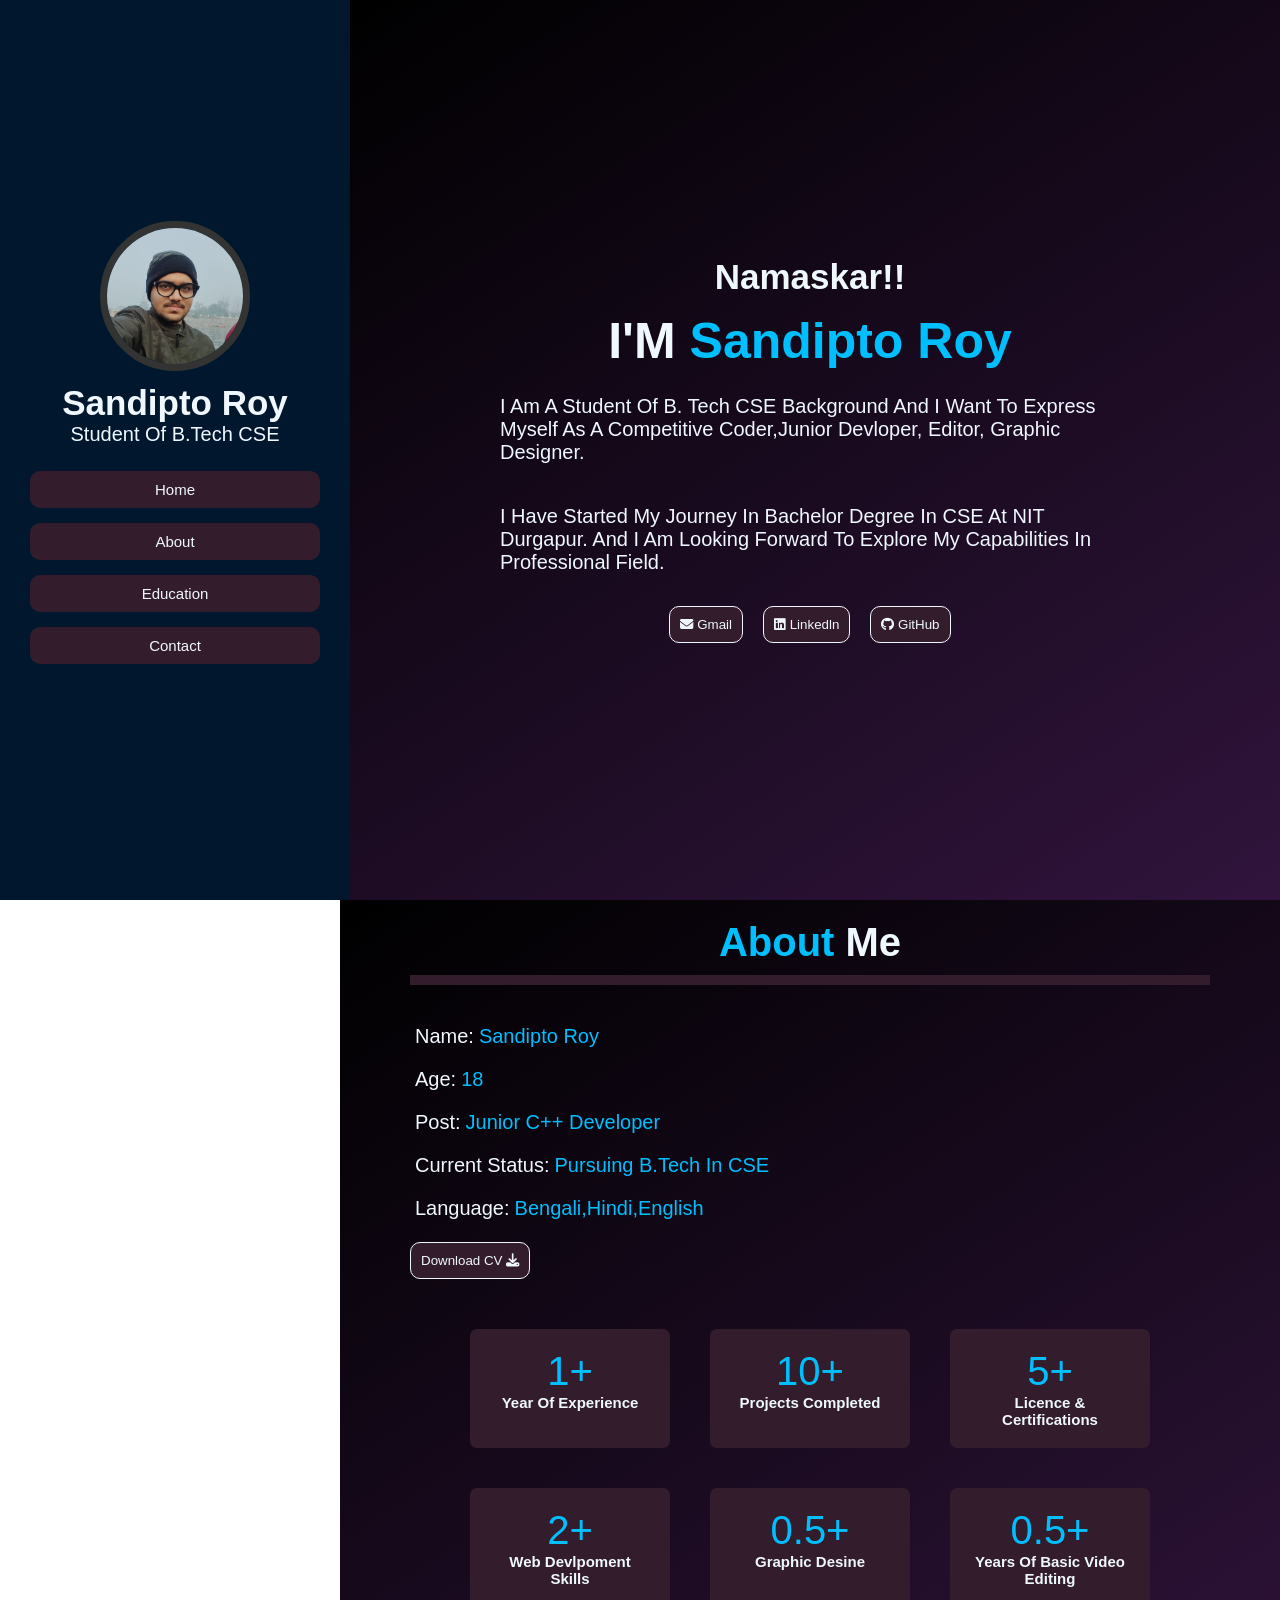
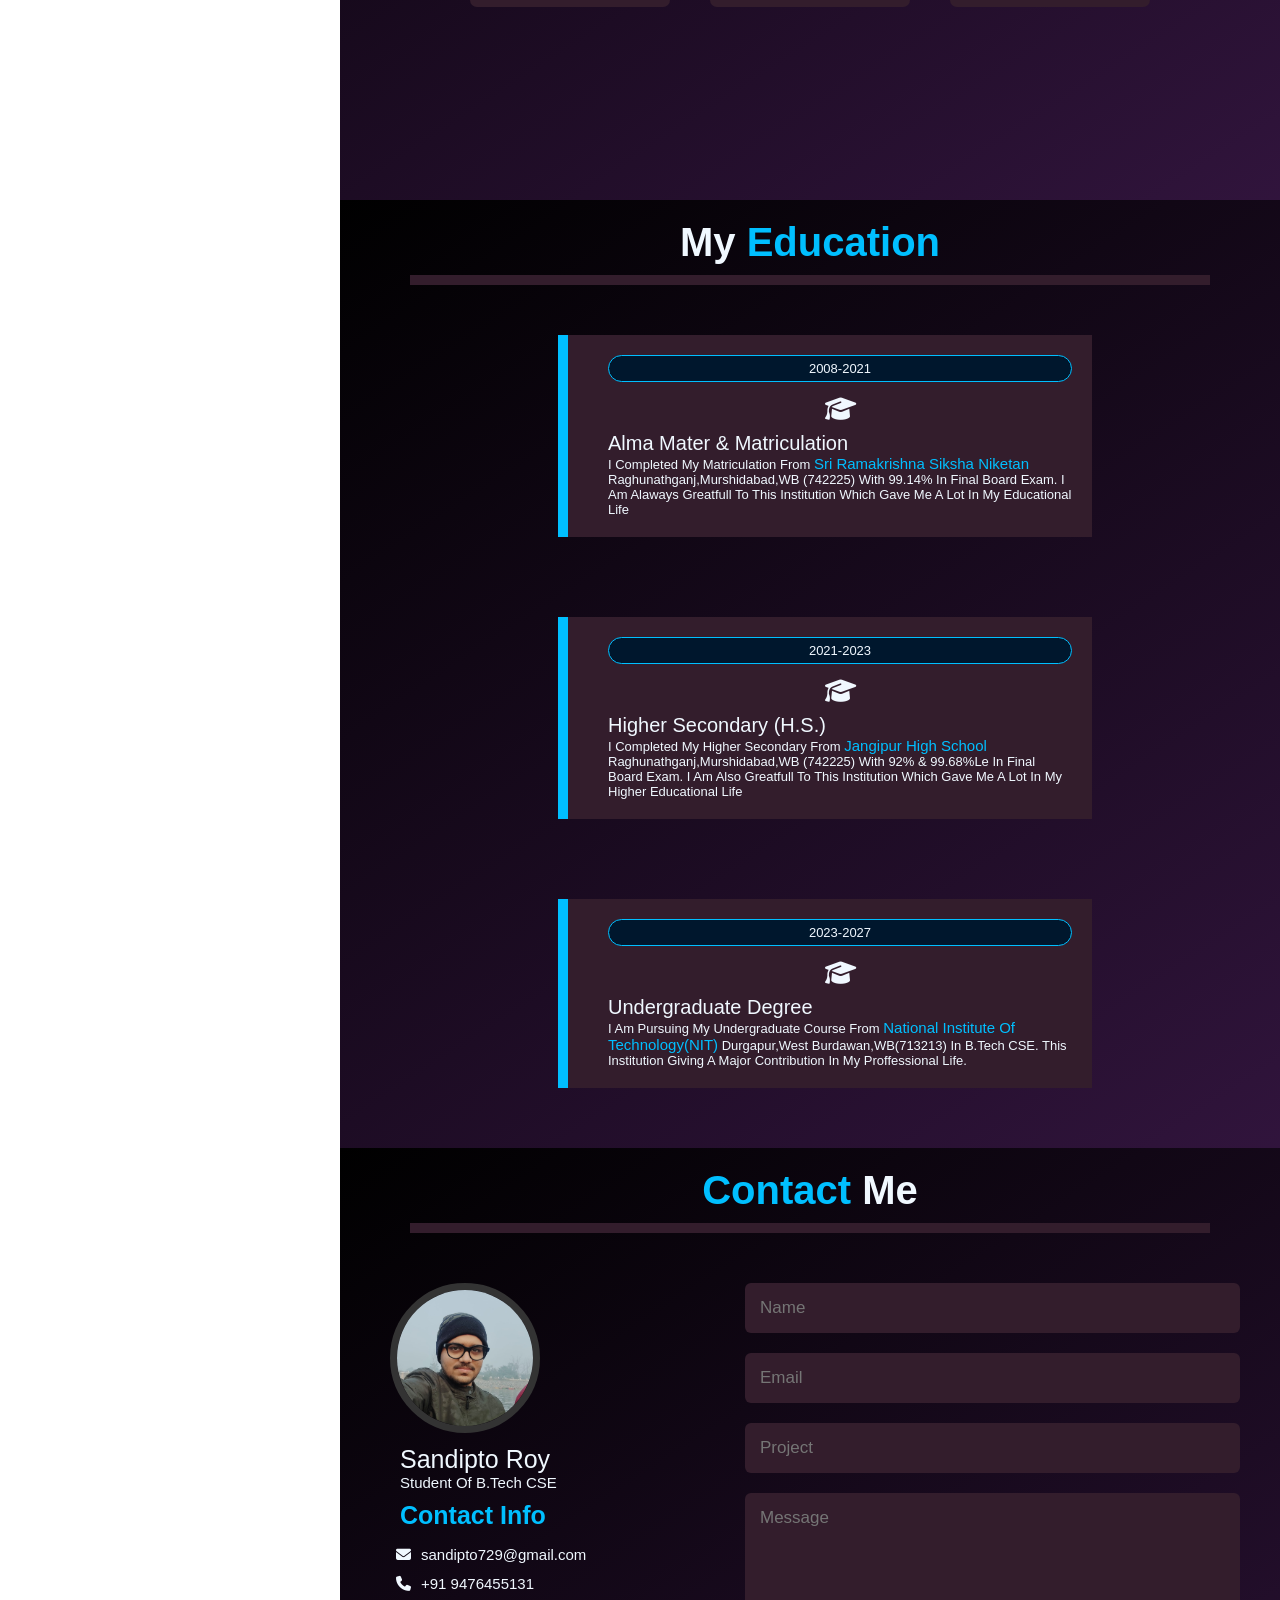
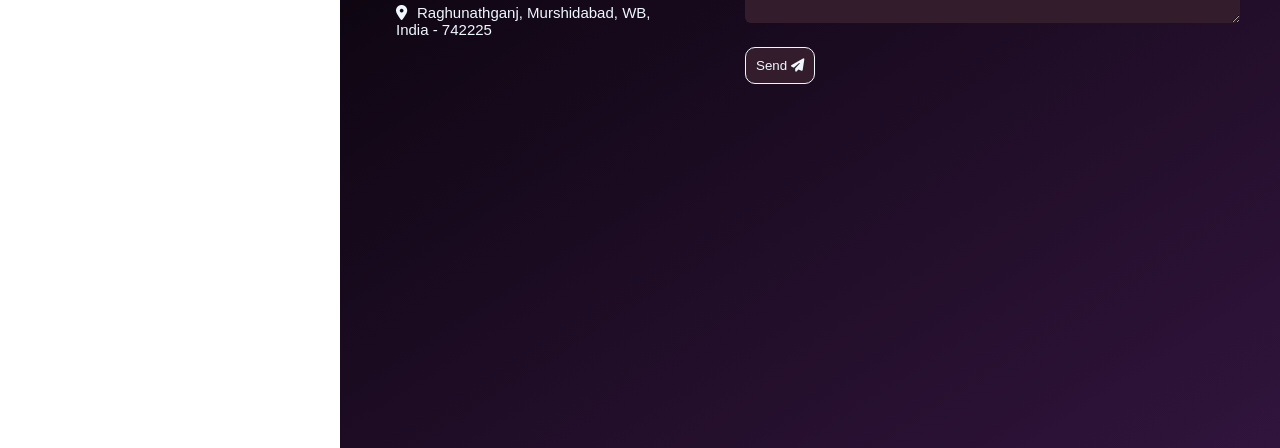
<file: index.html>
<!DOCTYPE html>
<html lang="en">
<head>
    <meta charset="UTF-8">
    <meta name="viewport" content="width=device-width, initial-scale=1.0">
    <title>Sandipto-Roy-Portfolio</title>

    <!--links-->

    <link rel="stylesheet" href="https://cdnjs.cloudflare.com/ajax/libs/font-awesome/6.4.2/css/all.min.css" integrity="sha512-z3gLpd7yknf1YoNbCzqRKc4qyor8gaKU1qmn+CShxbuBusANI9QpRohGBreCFkKxLhei6S9CQXFEbbKuqLg0DA==" crossorigin="anonymous" referrerpolicy="no-referrer" />

    <link rel="stylesheet" href="style1.css"
</head>
<body>

    <header>
        <div class="user">
            <img src="WhatsApp Image 2024-02-10 at 6.43.50 PM.jpeg" alt="Selfphoto">
            <h3 class="name">Sandipto Roy</h3>
            <p>Student of B.Tech CSE</p>
        </div>

        <nav class="navbar">
            <ul>
                <li>
                    <a href="#home">Home</a>
                    <a href="#about">About</a>
                    <a href="#education">Education</a>
                    <a href="#contact">Contact</a>
                </li>
            </ul>
        </nav>
    </header>


<div id="menu" class="fas fa-bars"></div>


<!--home section-->


<section class="home" id="home">
    <h3>Namaskar!!</h3>
    <h1>I'M <span>Sandipto Roy</span></h1>
    <p>I am a Student Of B. Tech CSE
        background and I want to
        express myself as a competitive coder,Junior
        Devloper, Editor, graphic
        designer.</p>
    <br>
        <p>I have started my journey in bachelor degree
        in CSE at NIT Durgapur. And I
        am looking forward to explore my capabilities
        in professional field.</p>
    <div class="row">
        <a href="https://mail.google.com/mail/u/0/#inbox" target="_blank"><button class="btn"><i class="fa-solid fa-envelope"></i> Gmail</button></a>
        <a href="https://www.linkedin.com/in/sandipto-roy-675600277/" target="_blank"><button class="btn"><i class="fa-brands fa-linkedin"></i> linkedln</button></a>
        <a href="https://github.com/sandipto729" target="_blank"><button class="btn"><i class="fa-brands fa-github"></i> GitHub</button></a>
    </div>
    
</section>



<!--about section-->

<section class="about" id="about">
    <h1 class="heading"> <span>About</span> Me</h1>

    <div class="row">

        <div class="info">
            <h3><span>Name:</span>Sandipto Roy</h3>
            <h3><span>Age:</span>18</h3>
            <h3><span>Post:</span>Junior C++ Developer</h3>
            <h3><span>Current status:</span>pursuing b.Tech in CSE</h3>
            <h3><span>language:</span>bengali,hindi,english</h3>
            
            <a href="https://drive.google.com/file/d/1lkffvE0W1H6pMzqylR6UI4sr3qOxWWwz/view?usp=drivesdk" target="_blank"><button class="btn">Download CV <i class="fas fa-download"></i></button></a>
        </div>


        <div class="counter">


            <div class="box">
                <span>1+</span>
                <h3>year of Experience</h3>
            </div>

            <div class="box">
                <span>10+</span>
                <h3>Projects completed</h3>
            </div>

            <div class="box">
                <span>5+</span>
                <h3>Licence & Certifications</h3>
            </div>

            <div class="box">
                <span>2+</span>
                <h3>Web devlpoment Skills</h3>
            </div>
            <div class="box">
                <span>0.5+</span>
                <h3>Graphic Desine</h3>
            </div>
            <div class="box">
                <span>0.5+</span>
                <h3>years of basic Video Editing</h3>
            </div>
        </div>
    </div>
    
</section>


<!--education-->

<section class="education" id="education">
    <h1 class="heading">my <span>education</span></h1>

    <div class="box-container">


        <div class="box">
            
            <span class="year">2008-2021</span>
            <i class="fas fa-graduation-cap"></i>
            <h3>Alma mater & matriculation</h3>
            <p>I completed my matriculation from <span class="school">sri ramakrishna siksha niketan</span> raghunathganj,murshidabad,WB (742225) with 99.14% in final board exam. I am alaways greatfull to this institution which gave me a lot in my educational life</p>

        </div>


        <div class="box">
            
            <span class="year">2021-2023</span>
            <i class="fas fa-graduation-cap"></i>
            <h3>Higher Secondary (H.S.)</h3>
            <p>I completed my Higher secondary from <span class="school">Jangipur high school</span>  raghunathganj,murshidabad,WB (742225) with 92% & 99.68%le in final board exam. I am also greatfull to this institution which gave me a lot in my higher educational life</p>
            
        </div>


        <div class="box">
            
            <span class="year">2023-2027</span>
            <i class="fas fa-graduation-cap"></i>
            <h3>undergraduate degree</h3>
            <p>I am pursuing my undergraduate course from <span class="school">National Institute of Technology(NIT)</span> Durgapur,West Burdawan,WB(713213) in B.Tech CSE. this institution giving a major contribution in my proffessional life.</p>
            
        </div>
        
    </div>

</section>


<!--contact-->

<section class="contact" id="contact">
    <h1 class="heading"> <span>contact</span> Me</h1>

    <div class="row">

        <div class="content">

            <div class="user">
                <img src="WhatsApp Image 2024-02-10 at 6.43.50 PM.jpeg" alt="">
                <h3 class="name">Sandipto Roy</h3>
                <p>Student of B.Tech CSE</p>
            </div>

            <h3 class="title">contact info</h3>
            <div class="info">
                <h3> <i class="fas fa-envelope"></i>sandipto729@gmail.com</h3>
                <h3> <i class="fas fa-phone"></i>+91 9476455131</h3>
                <h3> <i class="fas fa-map-marker-alt"></i>Raghunathganj, Murshidabad, WB, India - 742225</h3>
            </div>
        </div>

        <form action="" method="post" target="_blank">
            <input type="text" placeholder="Name" class="box">
            <input type="email" placeholder="Email" class="box">
            <input type="text" placeholder="Project" class="box">
            <textarea name="" id="" cols="10" rows="5" class="box" placeholder="Message"></textarea>

            <button type="submit" class="btn">send <i class="fas fa-paper-plane"></i></button>
        </form>
    </div>
</section>

</body>
</html>
</file>
<file: style1.css>
*{
    font-family:Arial, Helvetica, sans-serif;
    margin: 0;
    padding: 0;
    box-sizing: border-box;
    text-decoration: none;
    outline: none;
    border: none;
    text-transform: capitalize;
    transition: all 0.2s linear;
}

html{
    font-size: 62.5%;
    overflow-x: hidden;
}

body{
    
    overflow-x: hidden;
    padding-left: 34rem;
    color: aliceblue;
}


header {
    position: fixed;
    top: 0;
    left: 0;
    z-index: 1000;
    height: 100%;
    width: 35rem;
    background: #00172D;
    display: flex;
    align-items: center;
    justify-content: center;
    flex-flow: column;
    text-align: center;
    color: aliceblue;
}

header .user img{
    height: 15rem;
    width: 15rem;
    border-radius: 50%;
    object-fit: cover;
    margin-bottom: 1rem;
    border: .7rem solid #333;
    margin-top: 1rem;
    
}

header .user .name{
    font-size: 3.5rem;
    
}

header .user p{
    font-size: 2rem;
}

header .navbar {
    width: 100%;
}

header .navbar ul{
    list-style: none;
    padding: 1rem 3rem;

}

header .navbar ul li a{
    display: block;
    padding: 1rem;
    margin: 1.5rem 0;
    background: #331D2C;
    color: aliceblue;
    border-radius: 1rem;
    font-size: 1.5rem;
}

header .navbar ul li a:hover{
    background: aliceblue;
    color: #111;
}

#menu{
    position: fixed;
    top: 2rem;
    right: 2rem;
    background: #333;
    color: aliceblue;
    cursor: pointer;
    font-size: 2.5rem;
    padding: 1rem 1.5rem;
    z-index: 1000;
    display: none;
}

section{
    min-height: 100vh;
    padding: 1rem;
}

.home{
    display: flex;
    align-items: center;
    justify-content: center;
    flex-flow: column;
    padding: 0 15rem;
    background-image: linear-gradient(147deg, #000000 0%, #923cb5 300%);
}

.home h3{
    font-size: 3.5rem;

}

.home h1 {
    font-size: 5rem;
    padding: 1.5rem;
}


.home p{
    font-size: 2rem;
    padding: 1rem;
    padding-bottom: 2rem;
}

.home span{
    color: deepskyblue;
}

.btn{
    padding: 1rem;
    border-radius: 1rem;
    background-color: #331D2C;
    color: aliceblue;
    border: aliceblue 0.7px solid;
    margin-top: 1.2rem;
    cursor: pointer;
    font-weight: 500;
}

.home .row{
    display: flex;
    align-items: center;
    justify-content: center;
    flex-wrap: wrap;
    gap: 2rem;
    
}

.btn:hover{
    background-color: aliceblue;
    color: #111;
}


.about{
    background-image: linear-gradient(147deg, #000000 0%, #923cb5 300%);
}


.heading{
    text-align: center;
    margin: 0 6rem;
    font-size: 4rem;
    padding: 1rem;
    border-bottom: 1rem solid #331D2C;
}

.heading span{
    color: deepskyblue;
}


.about .row{
    display: flex;
    align-items: center;
    justify-content: center;
    flex-wrap: wrap;
    padding: 1rem 0;
}

.about .row .info{
    flex: 1 1 48rem;
    padding: 2rem 1rem;
    padding-left: 6rem;
}

.about .row .info h3{
    font-size: 2rem;
    color: deepskyblue;
    padding: 1rem 0;
    font-weight: normal;
}

.about .row .info h3 span{
    color: aliceblue;
    padding: 0 .5rem;
}

.about .row .counter{
    flex: 1 1 48rem;
    padding: 2rem 1rem;
    display: flex;
    justify-content: center;
    flex-wrap: wrap;
    padding: 1rem 0;
}


.about .row .counter .box{
    width: 20rem;
    background: #331D2C;
    text-align: center;
    padding: 2rem;
    margin: 2rem;
    border-radius: .7rem;
}

.about .row .counter .box span{
    font-size: 4rem;
    color: deepskyblue;

}

.about .row .counter .box h3{
    font-size: 1.5rem;
    color: aliceblue;
    
}


.education{
    background-image: linear-gradient(147deg, #000000 0%, #923cb5 300%);
}

.education .box-container{
    display: flex;
    align-items: center;
    justify-content: center;
    flex-wrap: wrap;
    padding: 1rem 0;
    padding-left: 3rem;
    

}

.education .box-container .box{
    width: 60%;
    margin: 4rem 1rem;
    padding: 2rem 2rem 2rem 4rem;
    border-left: 1rem solid deepskyblue;
    position: relative;
    background: #331D2C;
}

.education .box-container .box .year{
    font-size: 1.3rem;
    background-color: #00172D;
    color: aliceblue;
    padding: 0.5rem 1.2rem 0.5rem 1.2rem;
    border: .1rem deepskyblue solid;
    border-radius: 2rem;
    display: flex;
    align-items: center;
    justify-content: center;
}

.education .box-container .box i{
    display: flex;
    align-items: center;
    justify-content: center;
    font-size: 2.5rem;
    padding-top: 1.5rem;
    padding-bottom: 1rem;
}

.education .box-container .box h3 {
    font-size: 2rem;
    font-weight: 500;
}

.education .box-container .box p{
    font-size: 1.3rem;
    flex-wrap: wrap;
}

.education .box-container .box .school{
    font-size: 1.5rem;
    font-weight: 400;
    color: deepskyblue;
}



.contact{
    background-image: linear-gradient(147deg, #000000 0%, #923cb5 300%);
}


.contact .row{
    display: flex;
    align-items: center;
    justify-content: center;
    flex-wrap: wrap;
}


.contact .row .content{
    flex: 1 1 30rem;
    padding: 4rem;
    padding-bottom: 10rem;
}

.contact .row .content .title{
    font-size: 2.5rem;
    color: deepskyblue;
    padding: 1rem;
}


.contact .row .content .info h3{
    padding: 0.6rem;
    text-transform: none;
    font-size: 1.5rem;
    font-weight: 400;
}

.contact .row .content .info i{
    padding-right: 1rem;
}

.contact .row form{
    flex: 1 1 45rem;
    padding: 1rem;
    margin: 2rem;
    margin-bottom: 4rem;
    
}



.contact .row form .box{
    padding: 1.5rem;
    margin: 1rem 0;
    background: #331D2C;
    color: aliceblue;
    text-transform: none;
    font-size: 1.7rem;
    width: 100%;
    border-radius: .6rem;
}


.contact .content .user img{
    height: 15rem;
    width: 15rem;
    border-radius: 50%;
    object-fit: cover;
    margin-bottom: 1rem;
    border: .7rem solid #333;
    margin-top: 1rem;
    
}

.contact .user .name{
    font-size: 2.5rem;
    font-weight: 500;
    padding-left: 1rem;
    
}

.contact .user p{
    font-size: 1.5rem;
    padding-left: 1rem;
}
</file>
